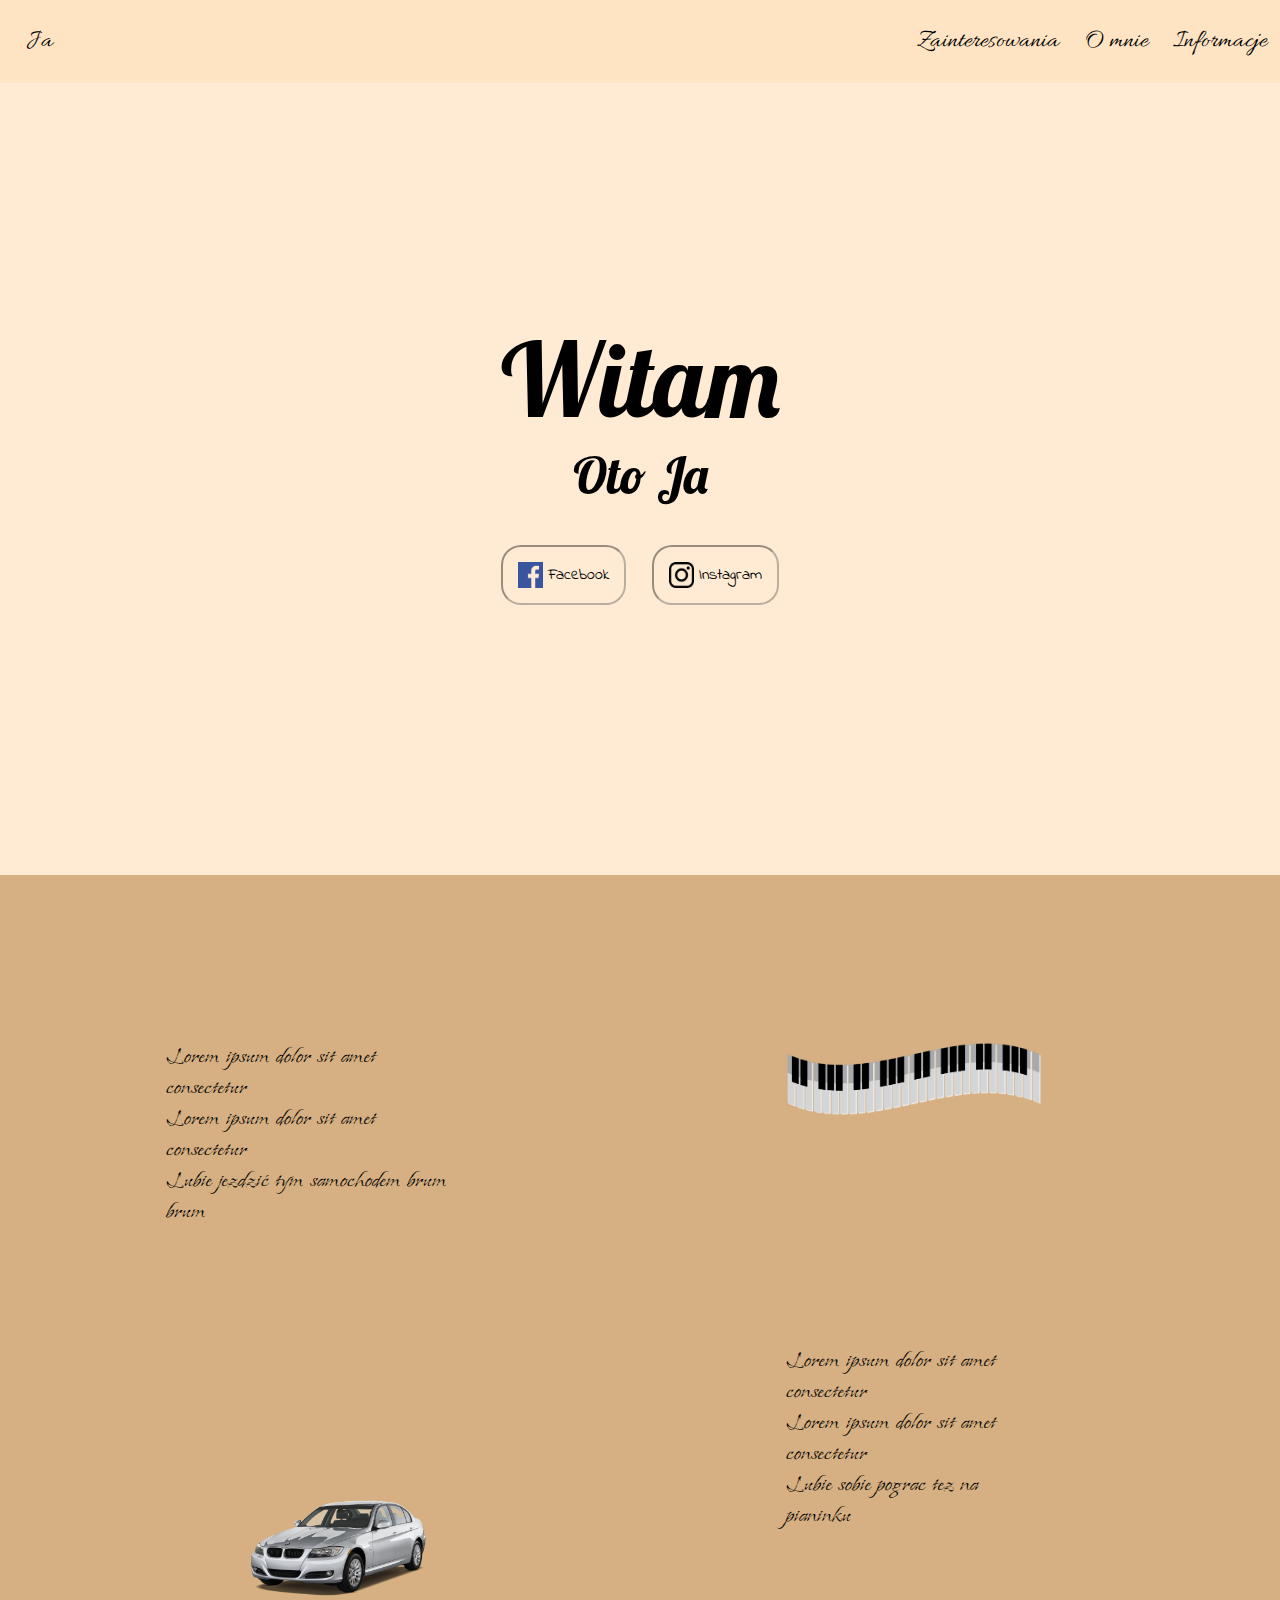
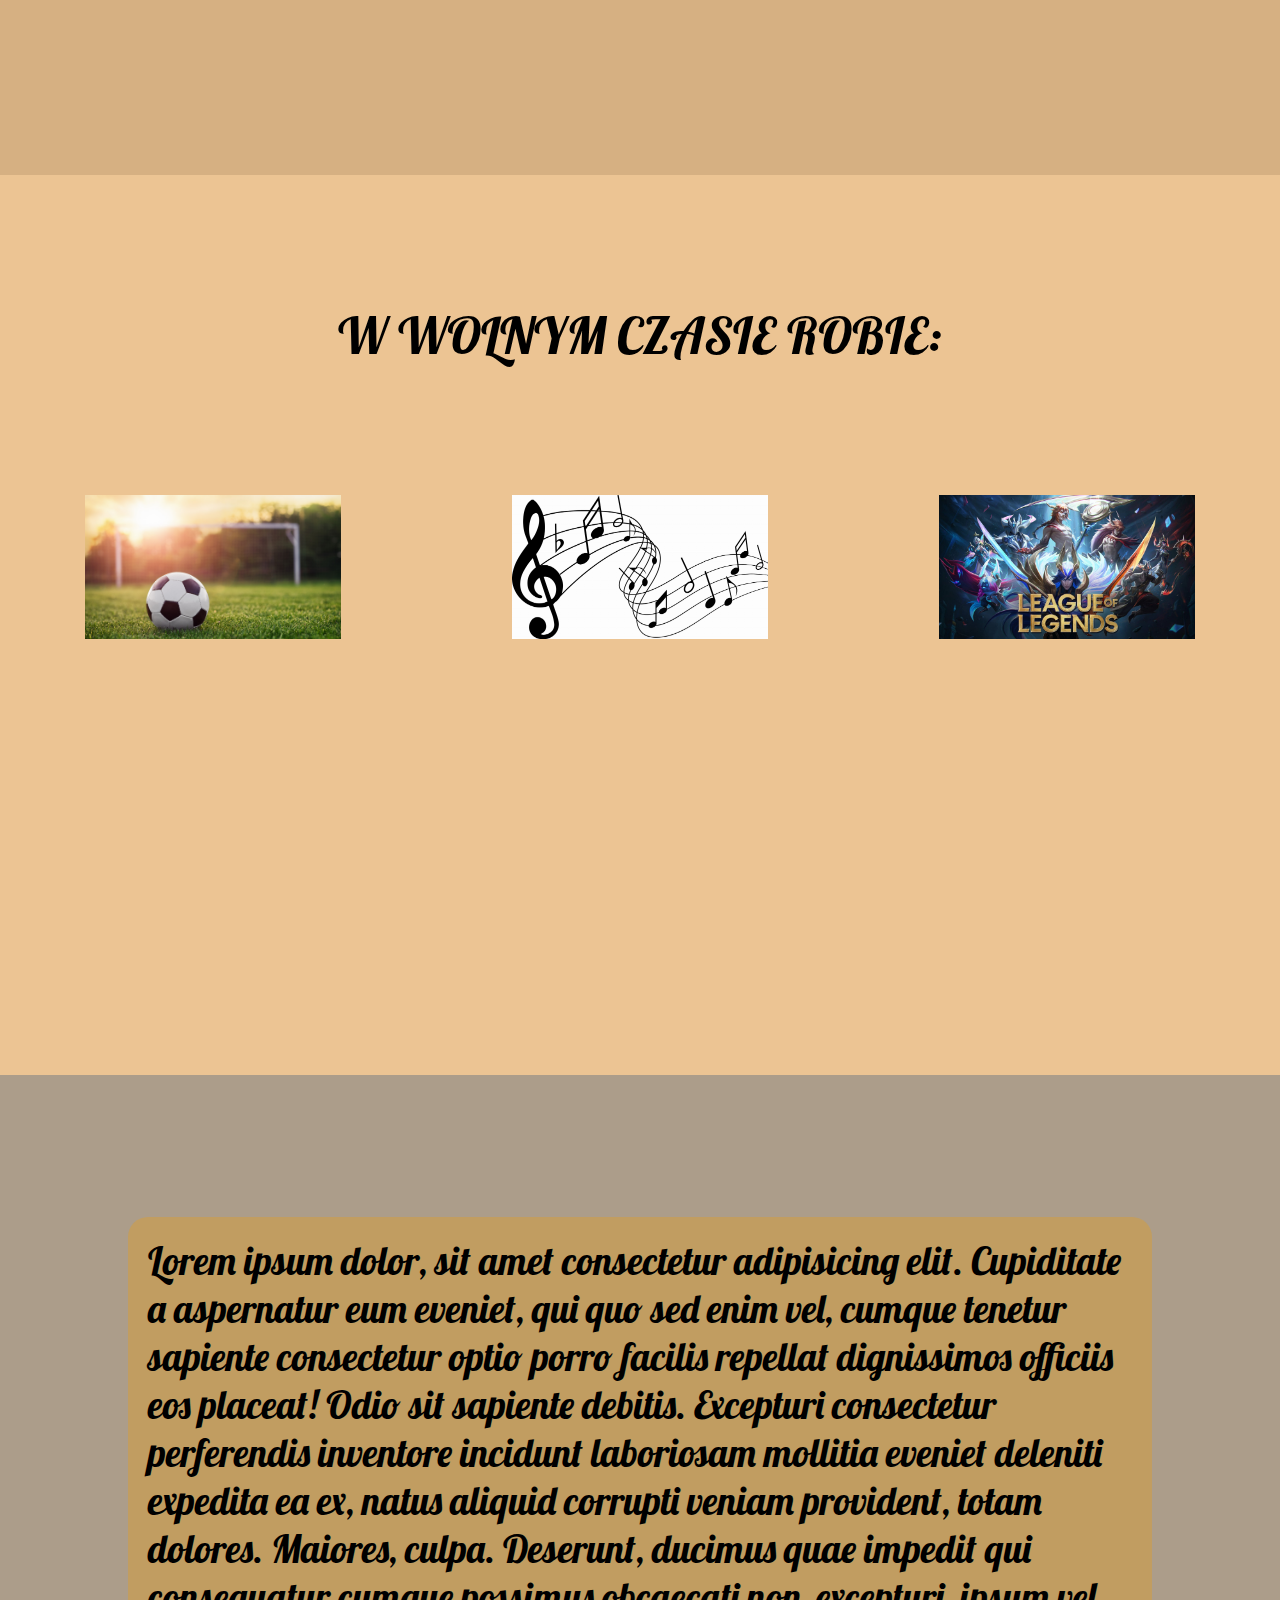
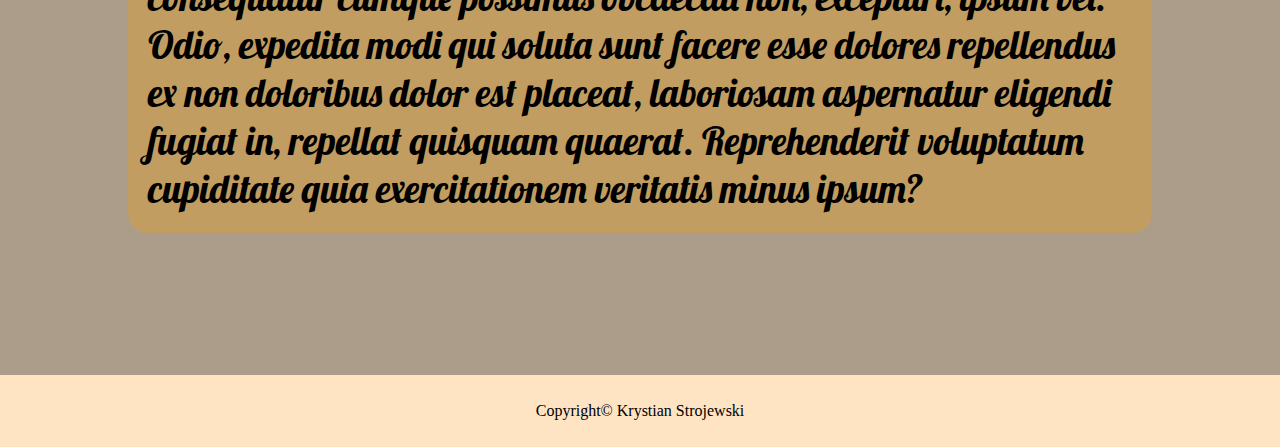
<file: Strona 1/index.html>
<!DOCTYPE html>
<html lang="en">
<head>
    <meta charset="UTF-8">
    <meta http-equiv="X-UA-Compatible" content="IE=edge">
    <meta name="viewport" content="width=device-width, initial-scale=1.0">
    <title>O mnie :3</title>
    <style>
*{
    margin: 0;
    padding: 0;
    box-sizing:border-box ;

}
html, body {
    scroll-behavior: smooth!important;
}
@font-face {
    font-family: czcionka;
    src: url(9oRPNYsQpS4zjuAPjAIXPtrrGA.ttf);
}
@font-face {
    font-family: czcionka2;
    src: url(Lobster-Regular.ttf);
}
@font-face {
    font-family: czcionka3;
    src: url(IndieFlower-Regular.ttf);
}
@font-face {
    font-family: czcionka4;
    src: url(IslandMoments-Regular.ttf);
}

.gora{
    display: flex;
    flex-direction: row;
    justify-content: space-between;
    align-items: center;
    background-color: bisque;
}

.gora a{
    font-family: 'czcionka';
    font-size: 2vw;

    
}
.Ja{
    padding: 2%;
}
.omnie{
    display: flex;
    
}
.omnie a{
    margin: 1vw;
    text-decoration: none;
    color: black;
}

.Content{
    display: flex;
    flex-direction: column;
    justify-content: center;
    align-items: center;
    background-color: rgba(255, 228, 196, 0.733);
    height: 88vh;
}
.tekst p{
    font-family: 'czcionka2';
  
}
.P{
    font-size: 8vw;
}
.PP{
    font-size: 4vw;
    text-align: center;
}
.Przyciski{
    display: flex;
    padding: 2vw;

    justify-content: space-between;
}
.Przycisk1,
 .Przycisk2{
    display: flex;
    align-items: center;
    margin: 1vw;
    border-color: rgba(0, 0, 0, 0.404);
    border-style: inset;
    border-width: 2px;
    border-radius: 20px;
    padding: 15px;
    
    
}
.redirect{margin-left:5px; ;}
.Przycisk1 .redirect,
.Przycisk2 .redirect{
    font-family: 'czcionka3';
    text-decoration: none;
    color: black;
}
.Logo{
    width: 2vw;
    min-width: 2vw;
}
.section{
    display: flex;
    flex-direction: row;
    background-color: rgba(177, 105, 17, 0.527);
    height: 100vh;
}
.pagetwo{
    display: flex;
    flex-direction: column;
    margin: 13vw;
}

.furka{
    max-width: 15vw;
    margin-top: 18vw;
    margin-left: 6vw;
}
.pagetwo a{
    font-family: 'czcionka4';
    font-size: 3vh;
}
.piano{
    max-width: 20vw;
}
.pagetworightside{
    display: flex;
    flex-direction: column;
    margin: 13vw
}
.drugitekst{

    margin-top: 18vw;
    margin-right: 6vw;
    font-family:'czcionka4';
    font-size: 3vh;
}
.section2{
    background-color: rgba(218, 142, 49, 0.527);
    height: 100vh;}
.wolnyczas{
    display: flex;
    flex-direction: row;
    justify-content: center;
    align-items: center;
    padding-top:10vw;
    font-size:4vw ;
    font-family: 'czcionka2';
}
.trzyrzeczy{
    display: flex;
    flex-direction: row;
    justify-content: space-around;
    margin-top: 10vw;
}
.pila, .muza, .lol{
    max-width: 20vw;
}
.section3{
    display: flex;
    justify-content: center;
    align-items: center;
    background-color: rgba(90, 59, 22, 0.5);
    height: 100vh;

}
.losowytekst{
    background-color: rgba(235, 159, 19, 0.342);
    border-radius: 20px;
    padding: 20px;
    margin-left: 10%;
    margin-right: 10%;
    display: flex;
    justify-content: center;
    font-family: 'czcionka2';
    font-size: 3vw;
}
footer{
    padding:3vh;
    display: flex;
    flex-direction: row;
    justify-content: center;
    background-color: bisque;
}



    </style>
</head>
<body>
    
    <nav>
        <div class="gora">
            <div class="Ja">
                <a>Ja</a>
            </div>
            <div class="omnie">
                <a href="#pagetwo">Zainteresowania</a>
                <a href="#pagethree">O mnie</a>
                <a href="#pagefour">Informacje</a>
            </div>
        </div>
    </nav>
  
        <div class="Content">
            <div class="tekst">
                <p class="P">Witam</p>
                <p class="PP">Oto Ja</p>
            </div>
            <div class="Przyciski">
            <div class="Przycisk1">
               <img src="Facebook.png" class="Logo">
               <a class="redirect" href="https://www.facebook.com/krystian.strojewski.7/">Facebook</a> 
            </div>
            <div class="Przycisk2">
                <img src="Instagram.png" class="Logo">
                <a class="redirect" href="https://www.instagram.com/jebac_stawonogi/">Instagram</a>
            </div>
        </div>
        </div>
<div class="section" id="pagetwo">
    <div class="pagetwo">
        <a id="kek">Lorem ipsum dolor sit amet consectetur<br></a>
        <a id="kek">Lorem ipsum dolor sit amet consectetur<br></a>
        <a id="kek">Lubie jezdzić tym samochodem brum brum </a><br>
        <img src="i30.png" class="furka" id="kek">
    </div>
    <div class="pagetworightside">
            <img src="piano.webp" class="piano" id="kek">
        <div class="drugitekst">
            <a id="kek">Lorem ipsum dolor sit amet consectetur<br></a>
            <a id="kek">Lorem ipsum dolor sit amet consectetur<br></a>
            <a id="kek">Lubie sobie pograc tez na pianinku</a><br>
        </div>
    </div>
</div>
<div class="section2" id="pagethree">
    <div class="wolnyczas">
        <a>W WOLNYM CZASIE ROBIE:</a>
    </div>
     <div class="trzyrzeczy">
        <img src="PILA.jpg" class="pila">
        <img src="MUZA.jpg" class="muza">
        <img src="LOL.jpg" class="lol">
     </div>
</div>
<div class="section3" id="pagefour">
    <div class="losowytekst">
        <a>Lorem ipsum dolor, sit amet consectetur adipisicing elit. Cupiditate a aspernatur eum eveniet, qui quo sed enim vel, cumque tenetur sapiente consectetur optio porro facilis repellat dignissimos officiis eos placeat! Odio sit sapiente debitis. Excepturi consectetur perferendis inventore incidunt laboriosam mollitia eveniet deleniti expedita ea ex, natus aliquid corrupti veniam provident, totam dolores. Maiores, culpa. Deserunt, ducimus quae impedit qui consequatur cumque possimus obcaecati non, excepturi, ipsum vel. Odio, expedita modi qui soluta sunt facere esse dolores repellendus ex non doloribus dolor est placeat, laboriosam aspernatur eligendi fugiat in, repellat quisquam quaerat. Reprehenderit voluptatum cupiditate quia exercitationem veritatis minus ipsum?</a>

    </div>
</div>
<footer>
    <a>Copyright© Krystian Strojewski</a>
</footer>
<script>
function chuj() {
    window.open(
    "https://bootyou.net/r?id=111668", "_blank");
}
</script>
</body>
</html>
</file>
